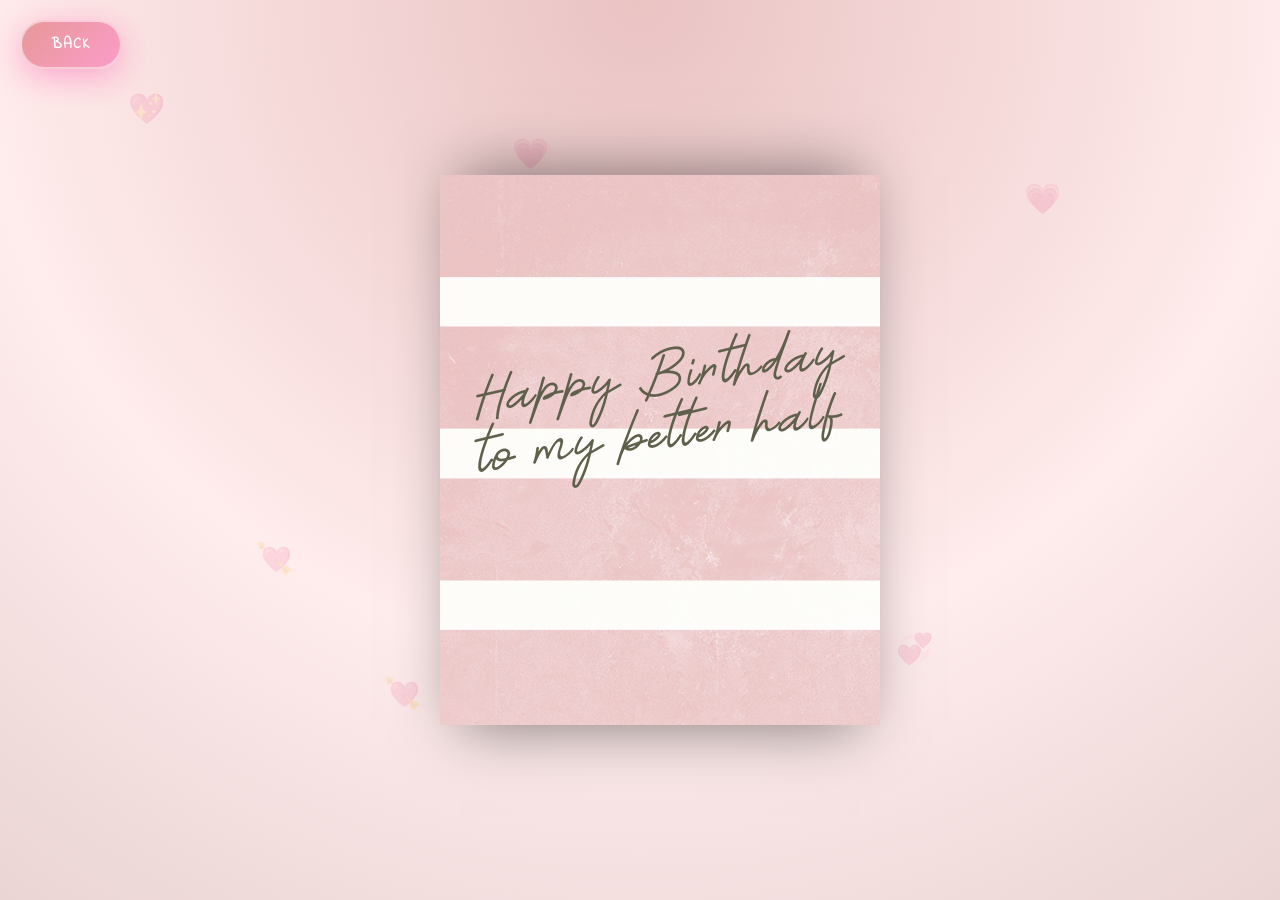
<file: card.html>
<!DOCTYPE html>
<html lang="en">
<head>
    <meta charset="UTF-8">
    <meta name="viewport" content="width=device-width, initial-scale=1.0">
    <title>Happy Birthday Love ❤️‍🔥 </title>

    <style>
        @import url('https://fonts.googleapis.com/css?family=Indie+Flower');
        @import url('https://fonts.googleapis.com/css?family=Amatic+SC');

        body {
            font-family: 'Indie Flower', cursive !important;
            /* background: #FDE3A7; CAPE HONEY */
            background: radial-gradient(circle at top, #EAC3C3, #ffecec 60%, #ead4d4);
            margin: 0px;
            padding: 0px;
            overflow-x: hidden;
        }

        ::selection {
            background: transparent;
        }

        h4 {
            font-size: 26px;
            line-height: 1px;
            font-family: 'Amatic SC', cursive !important;
        }

        .color1 {
            color: #1BBC9B;
        }
        /*MOUNTAIN MEADOW*/
        .color2 {
            color: #cd665c /*TALL POPPY*/
        }


        .card {
            color: #013243; /*SHERPA BLUE*/
            position: absolute;
            top: 50%;
            left: 50%;
            width: 400px;
            height: 550px;
            background: #e0e1dc;
            transform-style: preserve-3d;
            transform: translate(-50%,-50%) perspective(2000px);
            box-shadow: inset 300px 0 50px rgba(0,0,0,.5), 20px 0 60px rgba(0,0,0,.5);
            transition: 1s;
        }

            .card:hover {
                transform: translate(-50%,-50%) perspective(2000px) rotate(15deg) scale(1.2);
                box-shadow: inset 20px 0 50px rgba(0,0,0,.5), 0 10px 100px rgba(0,0,0,.5);
            }

            .card .imgBox {
                width: 100%;
                height: 100%;
                position: relative;
                transform-origin: left;
                transition: .7s;
            }

            .card .bark {
                position: absolute;
                background: #e0e1dc;
                width: 100%;
                height: 100%;
                opacity: 0;
                transition: .7s;
            }

            .card .imgBox img {
                min-width: 350px;
                max-height: 550px;
            }

            .card:hover .imgBox {
                transform: rotateY(-135deg);
            }

            .card:hover .bark {
                opacity: 1;
                transition: .6s;
                box-shadow: 300px 200px 100px rgba(0, 0, 0, .4) inset;
            }

            .card .details {
                position: absolute;
                top: 0;
                left: 0;
                box-sizing: border-box;
                padding: 0 0 0 10px;
                z-index: -1;
                margin-top: 70px;
            }

                .card .details p {
                    font-size: 15px;
                    line-height: 5px;
                    transform: rotate(-10deg);
                    padding: 0 0 0 20px;
                }

                .card .details h4 {
                    text-align: center;
                }

        .text-right {
            text-align: right;
        }

        .message {
            height: 100vh;
            display: flex;
            justify-content: center;
            align-items: center;
            position: relative;
            overflow: hidden;
        }

        /* Back Button Styles */
        .back-btn {
            position: fixed;
            top: 20px;
            left: 20px;
            z-index: 1000;
            padding: 12px 30px;
            background: linear-gradient(135deg, #e79797, rgb(251, 132, 192, 0.75));
            color: white;
            text-decoration: none;
            border-radius: 50px;
            font-weight: bold;
            transition: all 0.3s ease;
            cursor: pointer;
            border: 2px solid rgba(255, 255, 255, 0.5);
            font-size: 0.9em;
            backdrop-filter: blur(5px);
            box-shadow: 0 8px 32px rgba(255, 20, 147, 0.3);
            letter-spacing: 1px;
            font-family: 'Indie Flower', cursive;
        }

        .back-btn:hover {
            transform: scale(1.12);
            box-shadow: 0 12px 40px rgba(255, 20, 147, 0.5);
            background: linear-gradient(135deg, rgba(255, 20, 147, 0.9), rgba(255, 105, 180, 0.9));
            border-color: rgba(255, 255, 255, 0.8);
        }

        .back-btn:active {
            transform: scale(0.98);
        }

        /* Full screen photo section */
        .photos {
            height: 50vh;
            background: #fff5d6;
            display: flex;
            flex-direction: column;
            justify-content: center;
            align-items: center;
            text-align: center;
            padding: 20px;
        }

        .gallery {
            display: flex;
            gap: 30px;
            flex-wrap: wrap;
            justify-content: center;
            margin-top: 20px;
        }

            .gallery img {
                width: 200px;
                height: 200px;
                object-fit: cover;
                border-radius: 15px;
                box-shadow: 0 10px 30px rgba(0,0,0,0.2);
                transition: transform 0.3s ease;
            }

                .gallery img:hover {
                    transform: scale(1.1);
                }

        .confetti {
            position: absolute;
            width: 100%;
            height: 100%;
            overflow: hidden;
            top: 0;
            left: 0;
            z-index: 0;
        }

            /* all hearts */
            .confetti span {
                position: absolute;
                top: -10%;
                font-size: 14px;
                animation: fall linear infinite;
                opacity: 0.8;
            }

                /* random spread + different speeds */
                .confetti span:nth-child(1) {
                    left: 5%;
                    animation-duration: 4s;
                }

                .confetti span:nth-child(2) {
                    left: 10%;
                    animation-duration: 7s;
                }

                .confetti span:nth-child(3) {
                    left: 15%;
                    animation-duration: 5s;
                }

                .confetti span:nth-child(4) {
                    left: 20%;
                    animation-duration: 8s;
                }

                .confetti span:nth-child(5) {
                    left: 25%;
                    animation-duration: 6.5s;
                }

                .confetti span:nth-child(6) {
                    left: 30%;
                    animation-duration: 7.5s;
                }

                .confetti span:nth-child(7) {
                    left: 35%;
                    animation-duration: 5.5s;
                }

                .confetti span:nth-child(8) {
                    left: 40%;
                    animation-duration: 6.2s;
                }

                .confetti span:nth-child(9) {
                    left: 45%;
                    animation-duration: 8.2s;
                }

                .confetti span:nth-child(10) {
                    left: 50%;
                    animation-duration: 4s;
                }

                .confetti span:nth-child(11) {
                    left: 55%;
                    animation-duration: 7s;
                }

                .confetti span:nth-child(12) {
                    left: 60%;
                    animation-duration: 5.8s;
                }

                .confetti span:nth-child(13) {
                    left: 65%;
                    animation-duration: 6.9s;
                }

                .confetti span:nth-child(14) {
                    left: 70%;
                    animation-duration: 7.7s;
                }

                .confetti span:nth-child(15) {
                    left: 75%;
                    animation-duration: 6.1s;
                }

                .confetti span:nth-child(16) {
                    left: 80%;
                    animation-duration: 4.9s;
                }

                .confetti span:nth-child(17) {
                    left: 85%;
                    animation-duration: 7.3s;
                }

                .confetti span:nth-child(18) {
                    left: 90%;
                    animation-duration: 4.4s;
                }

                .confetti span:nth-child(19) {
                    left: 95%;
                    animation-duration: 8s;
                }

        /* falling animation */
        @keyframes fall {
            0% {
                transform: translateY(-10vh) rotate(0deg);
                opacity: 1;
            }

            100% {
                transform: translateY(110vh) rotate(360deg);
                opacity: 0;
            }
        }

        .bg-hearts {
            position: absolute;
            inset: 0;
            z-index: 0;
            overflow: hidden;
            pointer-events: none;
        }

            .bg-hearts span {
                position: absolute;
                font-size: 30px;
                opacity: 0.15;
                animation: float 10s infinite ease-in-out;
            }

                .bg-hearts span:nth-child(1) {
                    top: 10%;
                    left: 10%;
                }

                .bg-hearts span:nth-child(2) {
                    top: 20%;
                    left: 80%;
                }

                .bg-hearts span:nth-child(3) {
                    top: 60%;
                    left: 20%;
                }

                .bg-hearts span:nth-child(4) {
                    top: 70%;
                    left: 70%;
                }

                .bg-hearts span:nth-child(5) {
                    top: 40%;
                    left: 50%;
                }

                .bg-hearts span:nth-child(6) {
                    top: 15%;
                    left: 40%;
                }

                .bg-hearts span:nth-child(7) {
                    top: 75%;
                    left: 30%;
                }

        @keyframes float {
            0%, 100% {
                transform: translateY(0px);
            }

            50% {
                transform: translateY(-30px);
            }
        }

        /* Responsive Design - Tablet */
        @media (max-width: 1024px) {
            .card {
                width: 350px;
                height: 480px;
            }

            .card .imgBox img {
                min-width: 300px;
                max-height: 480px;
            }

            .card:hover {
                transform: translate(-50%,-50%) perspective(2000px) rotate(15deg) scale(1.1);
            }

            .gallery {
                gap: 20px;
            }

            .gallery img {
                width: 180px;
                height: 180px;
            }

            .back-btn {
                padding: 11px 28px;
                font-size: 0.85em;
            }
        }

        /* Responsive Design - Mobile */
        @media (max-width: 768px) {
            .card {
                width: 300px;
                height: 420px;
            }

            .card .imgBox img {
                min-width: 250px;
                max-height: 420px;
            }

            .card:hover {
                transform: translate(-50%,-50%) perspective(2000px) rotate(10deg) scale(1.05);
                box-shadow: inset 20px 0 50px rgba(0,0,0,.5), 0 5px 50px rgba(0,0,0,.5);
            }

            .card .details {
                margin-top: 50px;
            }

            .card .details p {
                font-size: 13px;
                line-height: 4px;
            }

            h4 {
                font-size: 20px;
            }

            .photos {
                height: auto;
                min-height: 50vh;
            }

            .gallery {
                gap: 15px;
                margin: 10px 0;
            }

            .gallery img {
                width: 150px;
                height: 150px;
            }

            .message {
                height: auto;
                min-height: 100vh;
                padding: 20px;
            }

            .back-btn {
                padding: 10px 24px;
                font-size: 0.8em;
                top: 15px;
                left: 15px;
            }
        }

        /* Responsive Design - Small Mobile */
        @media (max-width: 480px) {
            .card {
                width: 260px;
                height: 380px;
            }

            .card .imgBox img {
                min-width: 220px;
                max-height: 380px;
            }

            .card:hover {
                transform: translate(-50%,-50%) perspective(2000px) rotate(5deg) scale(1.02);
            }

            .card .details {
                margin-top: 40px;
                padding: 0 0 0 5px;
            }

            .card .details p {
                font-size: 12px;
                line-height: 3px;
                padding: 0 0 0 15px;
            }

            h4 {
                font-size: 18px;
                line-height: 1px;
            }

            .gallery {
                gap: 10px;
            }

            .gallery img {
                width: 120px;
                height: 120px;
            }

            .confetti span {
                font-size: 12px;
            }

            .bg-hearts span {
                font-size: 20px;
            }

            .back-btn {
                padding: 18px 50px;
                background: linear-gradient(135deg, rgba(255, 20, 147, 0.75), rgba(255, 105, 180, 0.75));
                color: white;
                text-decoration: none;
                border-radius: 50px;
                font-weight: bold;
                transition: all 0.3s ease;
                cursor: pointer;
                border: 2px solid rgba(255, 255, 255, 0.5);
                font-size: 1.1em;
                backdrop-filter: blur(5px);
                box-shadow: 0 8px 32px rgba(255, 20, 147, 0.3);
                text-transform: uppercase;
                letter-spacing: 1px;
            }
        }
    </style>
</head>


<body>
    <button class="back-btn" onclick="window.history.back()">BACK</button>


    <section class="message">
        <div class="bg-hearts">
            <span>💖</span><span>💗</span><span>💘</span><span>💞</span><span>💖</span>
            <span>💗</span><span>💘</span>
        </div>
        <div class="card">
            <div class="imgBox">
                <div class="bark"></div>
                <!--<img src="https://www.birthdaywishes.expert/wp-content/uploads/2016/06/I-love-you-so-much-Happy-Birthday.-On-cute-image-with-a-heart-smiling.-468x600.jpg">-->
                <img src="cardCover.jfif">
            </div>
            <div class="details">
                <h4 class="color1">To who makes my heart skip a beat ♥</h2>
                    <h4 class="color2 margin">(HAPPY BIRTHDAY)</h3>
                        <p>Dear Future Husband,</p>
                        <!-- <p>Let's see.. .</p> -->
                        <p>You are my sunshine,</p>
                        <p>With you, even silence feels warm.</p>
                        <p>and somehow you always</p>
                        <p>know how to make me the happiest</p>
                        <p>I’m so lucky you’re mine.</p>
                        <p>You're not just my love, </p>
                        <p>you are my home.</p>
                        <p class="text-right">Happy Birthday, 3amorty!</p>
                        <p class="text-right">♥Your Marioma</p>
            </div>
        </div>
    </section>

</body>
</html>
</file>
